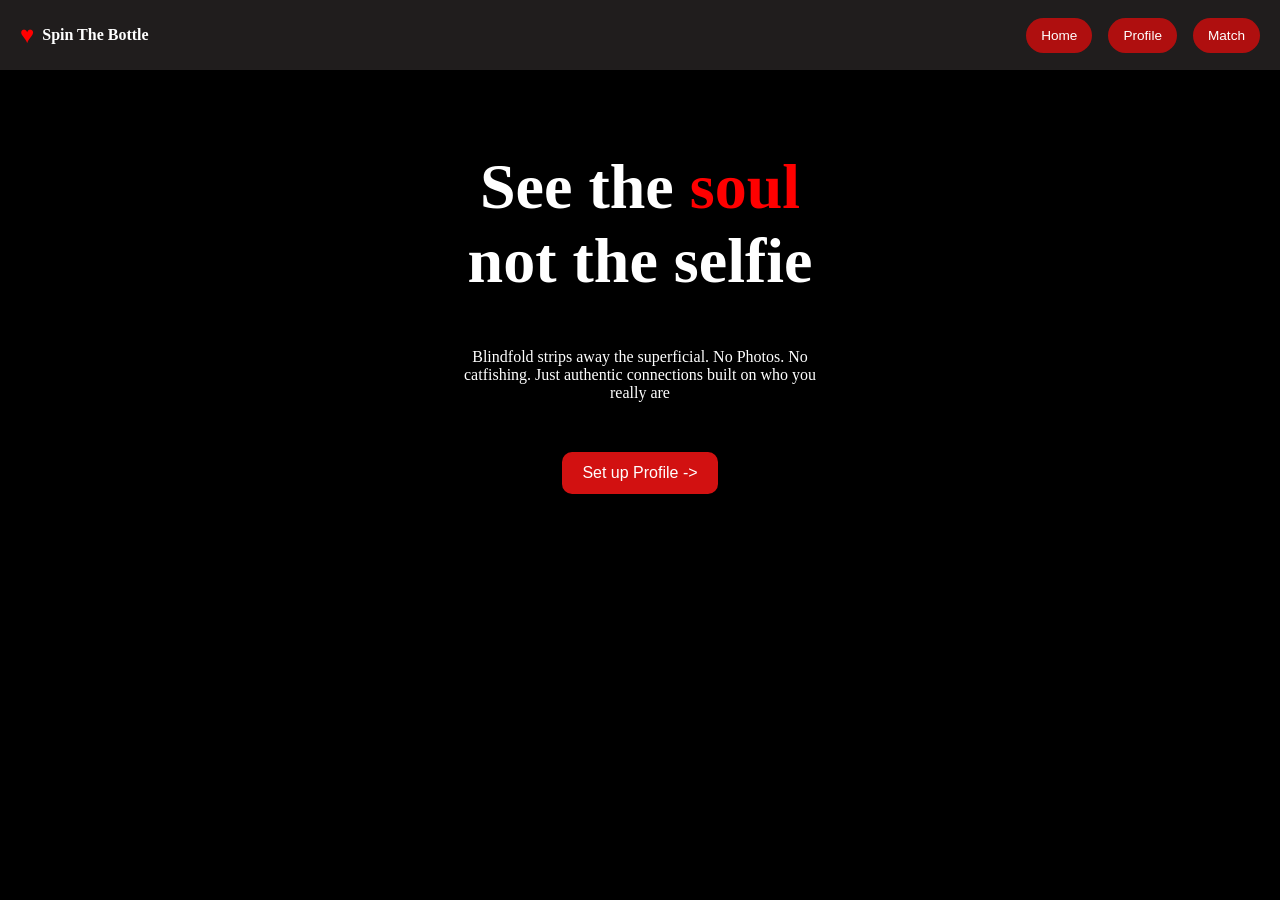
<file: index.html>
<!DOCTYPE html>
<html lang="en">
<head>
  <meta charset="UTF-8">
  <meta name="viewport" content="width=device-width, initial-scale=1.0">
  <title>Spin The Bottle - Blindfolded</title>
  <link href="https://fonts.googleapis.com/css2?family=Poppins:wght@400;600&family=Roboto:wght@400;500&display=swap" rel="stylesheet">
  <style>
    body {
      font-family: 'Work Sans', sans-serif;
      margin: 0;
      padding: 0;
      background-color: #000000;
      color: #333;
    }

    .nav-links a:hover {
      text-decoration: underline;
    }   

    h1 {
      font-size: 4rem;
      color: white;
      text-align: center;
      font-family: 'Pacifico', cursive;
      margin-bottom: 50px;
      margin-top: 150px;
    }

    h2 {
      font-size: 1.8rem;
      color: #430b0b;
      margin-bottom: 40px;
    }

    p {
      font-size: 1rem;
      color: white;
      text-align: center;
      font-family: 'Pacifico', cursive;
      margin-bottom: 50px;
    }

    h3 {
      font-size: 1rem;
      color: white;
      font-family: 'Pacifico', cursive;
    }

    button {
      background-color: #d21111;
      color: white;
      border: none;
      padding: 12px 20px;
      font-size: 1rem;
      border-radius: 10px;
      cursor: pointer;
      transition: background-color 0.3s ease;
    }

    button:hover {
      background-color: #3b0606;
    }

    .highlight {
      color: red;
      font-family: 'lobster Two', cursive;
      font-weight: bold;
    }

    .link {
      text-align: center;
      margin-top: 20px;
    }

    .link a {
      color: #0e1110;
      text-decoration: none;
      font-weight: 600;
    }

    .link a:hover {
      text-decoration: underline;
    }

    nav {
      display: flex;
      justify-content: space-between;
      align-items: center;
      background-color: rgb(32, 29, 29);
      position: fixed;
      top: 0;
      left: 0;
      width: 100%;
      z-index: 1000;
      padding: 10px 20px;
      box-sizing: border-box;
    }

    .nav .brand {
      color: white;
      font-size: 1.5rem;
      display: flex;
      align-items: center;
      gap: 8px;
    }

    .nav .nav-items {
      display: flex;
      gap: 1rem;
    }

    .nav .nav-items a {
      padding: 10px 15px;
      color: white;
      text-decoration: none;
      font-weight: 500;
      background-color: #af0f0f;
      border: none;
      cursor: pointer;
      transition: background-color 0.3s ease;
      border-radius: 20px;
      font-size: 0.85rem;
    }

    .nav .nav-items a:hover { 
      background-color: #ff4444;
    }

    .item {
      display: inline-block;
    }

    .content-wrapper {
      text-align: center;
    }

    .button-container {
      text-align: center;
      margin-top: 30px;
    }

    .button-container a {
      text-decoration: none;
    }
  </style>
</head>
<body>
  <nav class="nav">
    <div class="brand">
      <span class="highlight">&#9829</span>
      <h3>Spin The Bottle</h3>
    </div>
    <div class="nav-items">
      <a href="index.html">Home</a>
      <a href="profile.html">Profile</a>
      <a href="Match.html">Match</a>
    </div>
  </nav>

  <div class="content-wrapper">
    <h1>
      See the <span class="highlight">soul</span> <br>
      not the selfie
    </h1>
    <p>
      Blindfold strips away the superficial. No Photos. No <br>
      catfishing. Just authentic connections built on who you <br>
      really are
    </p>

    <div class="button-container">
      <a href="profile.html"><button>Set up Profile -></button></a>
    </div>
  </div>

</body>
</html>
</file>
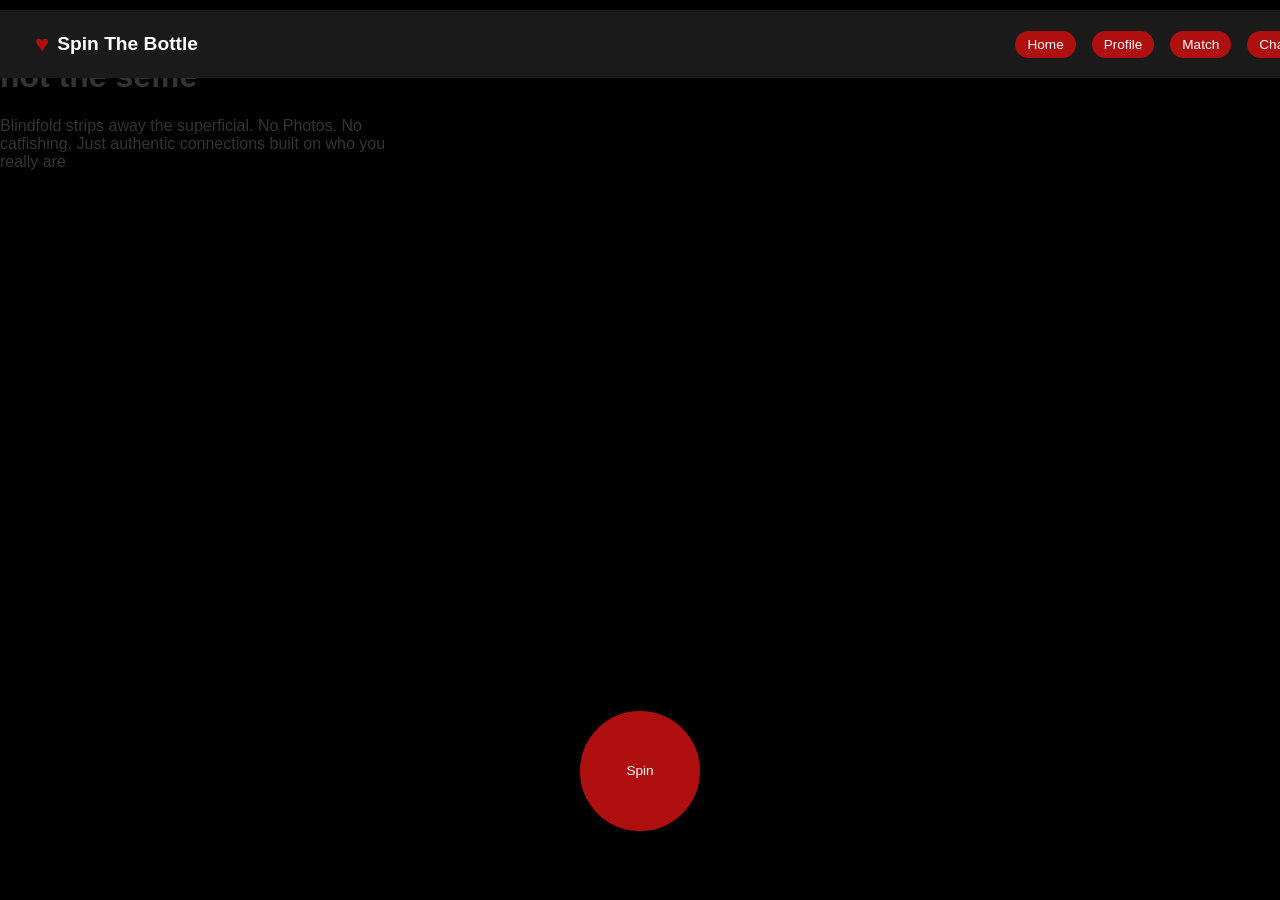
<file: Match.Html>
<!DOCTYPE html>
<html lang="en">
<head>
    <meta charset="UTF-8">
    <meta name="viewport" content="width=device-width, initial-scale=1.0">
    <title>Spin the Bottle</title>
    <link rel="stylesheet" href="styles.css">
</head>

<style>
    body {
      font-family: 'Work Sans', sans-serif;
      margin: 0;
      padding: 0;
      background-color: #000000;
      color: #333;
    }
    
    nav.nav {
        display: flex;
        justify-content: space-between;
        align-items: center;
        padding: 10px 20px;
        background-color: #1a1a1a;
    }
    
    .brand {
        display: flex;
        align-items: center;
        gap: 8px;
    }
    
    .brand h3 {
        margin: 0;
        font-size: 1.2rem;
    }
    
    .highlight {
        color: #af0f0f;
    }
    
    .nav-items {
        display: flex;
        gap: 15px;
    }
    
    .nav-items a {
        color: white;
        text-decoration: none;
        font-size: 0.85rem;
        background-color: #af0f0f;
        padding: 6px 12px;
        border-radius: 20px;
        border: none;
        cursor: pointer;
        transition: background-color 0.3s;
        white-space: nowrap;
    }
    
    .nav-items a:hover {
        background-color: #ff4444;
    }
    
    .bottle-container {
        position: relative;
        width: 400px;
        height: 400px;
        margin: 100px auto;
        display: flex;
        justify-content: center;
        align-items: center;
        z-index: 1;
    }
    
    .bottle {
        width: 100%;
        height: 100%;
        background: url('https://png.pngtree.com/png-clipart/20231020/original/pngtree-champagne-bottle-png-in-cartoon-style-all-elements-are-isolated-png-image_13385475.png') no-repeat center;
        background-size: contain;
        transition: transform 4s ease-out;
        cursor: pointer;
    }

    .instructions {
        position: absolute;
        bottom: -40px;
        width: 100%;
        text-align: center;
        font-size: 1rem;
        color: #ccc;
    }
    
    button {
        display: flex;
        justify-content: center;
        align-items: center;
        border: 1px solid #af0f0f;
        background-color: #af0f0f;
        color: white;
        cursor: pointer;
    }

    button:hover {
        background: #000000;
    }
    
    .button.p {
        text-align: center;
        margin-bottom: 30px;
    }
    
    #spinBtn {
        margin: -60px auto 20px auto;
        display: block;
        width: 120px;
        height: 120px;
        border-radius: 50%;
        border: 2px solid #af0f0f;
        font-size: 0.85rem;
        padding: 0;
        position: relative;
        z-index: 2;
    }
    
    #spinBtn:hover {
        background: #ff4444;
        border-color: #ff4444;
    }
    
    .modal {
        display: none;
        position: fixed;
        z-index: 3;
        left: 0;
        top: 0;
        width: 100%;
        height: 100%;
        background-color: rgba(0, 0, 0, 0.8);
        align-items: center;
        justify-content: center;
    }
    
    .modal.show {
        display: flex;
    }
    
    .profile-card {
        background-color: #1a1a1a;
        padding: 40px;
        border-radius: 20px;
        border: 2px solid #af0f0f;
        text-align: center;
        color: white;
        max-width: 400px;
        animation: popIn 0.5s ease-out;
    }
    
    @keyframes popIn {
        0% {
            transform: scale(0);
            opacity: 0;
        }
        100% {
            transform: scale(1);
            opacity: 1;
        }
    }
    
    .profile-card h2 {
        font-size: 2rem;
        margin: 0 0 20px 0;
        color: #af0f0f;
    }
    
    .profile-card p {
        font-size: 1rem;
        margin: 10px 0;
        color: #ccc;
    }
    
    .common-activities {
        background-color: #000000;
        padding: 15px;
        border-radius: 10px;
        margin: 20px 0;
    }
    
    .common-activities h3 {
        margin: 0 0 10px 0;
        color: #af0f0f;
    }
    
    .activity-tag {
        display: inline-block;
        background-color: #af0f0f;
        color: white;
        padding: 5px 12px;
        border-radius: 15px;
        margin: 5px 5px;
        font-size: 0.9rem;
    }
    
    .close-btn {
        background-color: #af0f0f;
        color: white;
        border: none;
        padding: 10px 20px;
        border-radius: 20px;
        cursor: pointer;
        margin-top: 20px;
        font-size: 1rem;
    }
    
    .close-btn:hover {
        background-color: #ff4444;
    }
</style>
<body>
  <nav class="nav">
    <div class="brand"><span class="highlight">&#9829</span><h3>Spin The Bottle</h3></div>
    <div class="nav-items">
        <a href="index.html">Home</a>
        <a href="profile.html">Profile</a>
        <a href="Match.html">Match</a>
        <a href="chat.html">Chat</a>
    </div>
  </nav>

  <h1>
    See the <span class="highlight">soul</span> <br>
    not the selfie
  </h1>
  <p>
    Blindfold strips away the superficial. No Photos. No <br>
    catfishing. Just authentic connections built on who you <br>
    really are
  </p>

  <div class="bottle-container">
    <div class="bottle" id="bottle"></div>
  </div>
  <button id="spinBtn">Spin</button>

<div id="matchModal" class="modal">
    <div class="profile-card">
        <h2 id="matchName">Name</h2>
        <p>💕 You matched!</p>
        <div class="common-activities">
            <h3>Common Notes</h3>
            <div id="commonActivities"></div>
        </div>
        <button class="close-btn" onclick="goToChat()">Continue Spinning</button>
    </div>
</div>

</body>
</html>
</file>
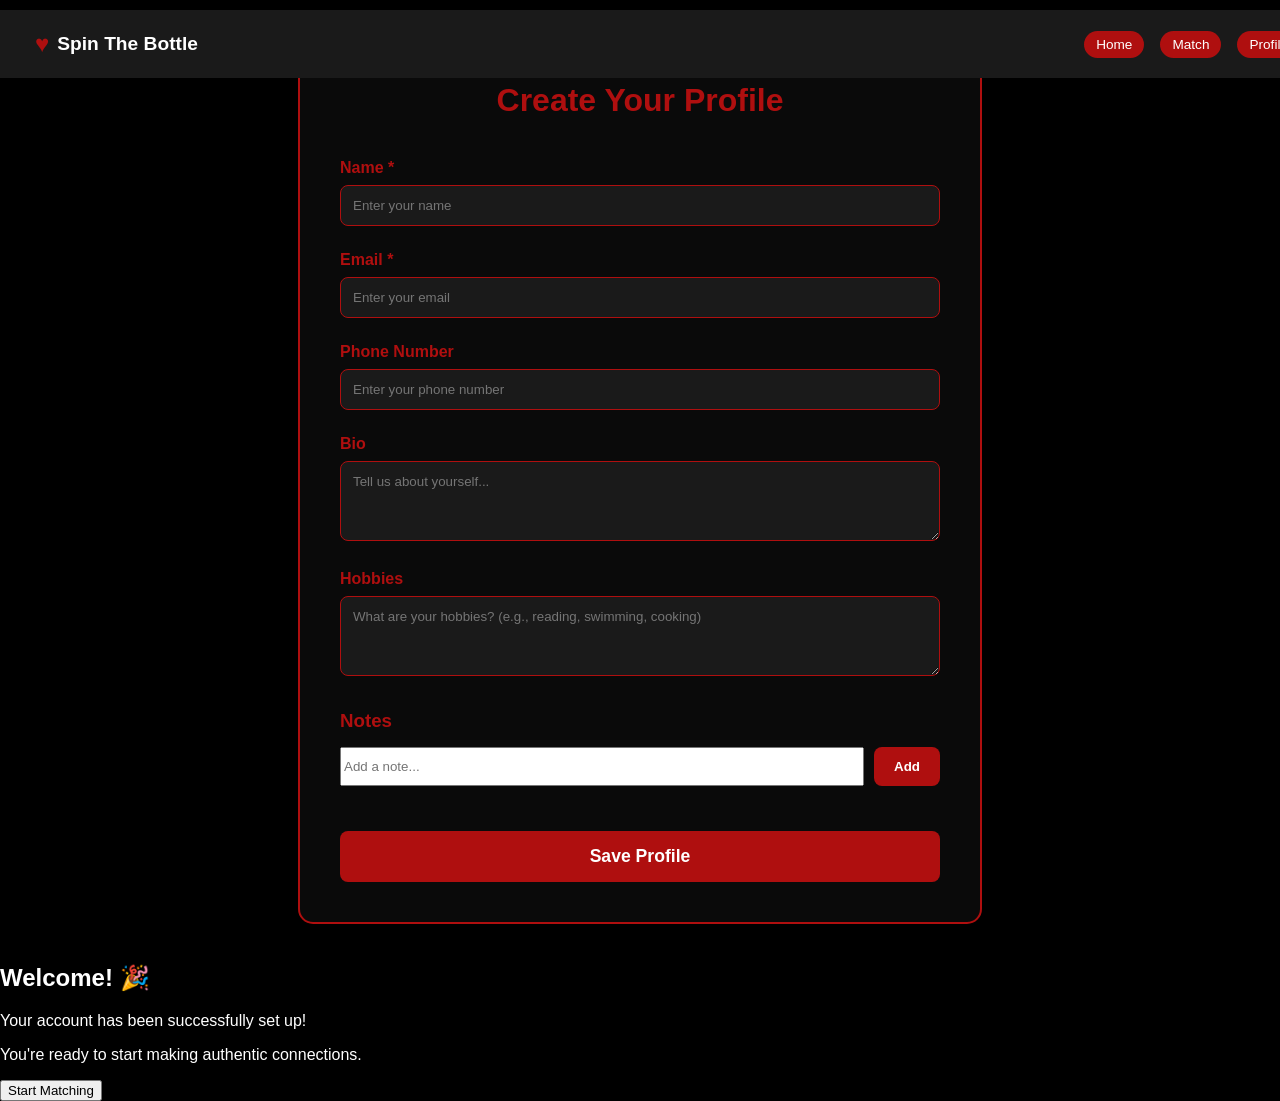
<file: profile.html>
<!DOCTYPE html>
<html lang="en">
<head>
    <meta charset="UTF-8">
    <meta name="viewport" content="width=device-width, initial-scale=1.0">
    <title>Profile - Spin the Bottle</title>
    <link rel="stylesheet" href="styles.css">
</head>
<style>
    body {
        font-family: 'Work Sans', sans-serif;
        margin: 0;
        padding: 0;
        background-color: #000000;
        color: white;
    }

    nav.nav {
        display: flex;
        justify-content: space-between;
        align-items: center;
        padding: 10px 20px;
        background-color: #1a1a1a;
    }
    
    .brand {
        display: flex;
        align-items: center;
        gap: 8px;
    }
    
    .brand h3 {
        margin: 0;
        font-size: 1.2rem;
    }
    
    .highlight {
        color: #af0f0f;
    }
    
    .nav-items {
        display: flex;
        gap: 15px;
    }
    
    .nav-items a {
        color: white;
        text-decoration: none;
        font-size: 0.85rem;
        background-color: #af0f0f;
        padding: 6px 12px;
        border-radius: 20px;
        border: none;
        cursor: pointer;
        transition: background-color 0.3s;
        white-space: nowrap;
    }
    
    .nav-items a:hover {
        background-color: #ff4444;
    }

    .profile-container {
        max-width: 600px;
        margin: 40px auto;
        padding: 40px;
        border: 2px solid #af0f0f;
        border-radius: 15px;
        background-color: #0a0a0a;
    }

    .profile-header {
        text-align: center;
        margin-bottom: 40px;
    }

    .profile-header h1 {
        margin: 0 0 30px 0;
        font-size: 2rem;
        color: #af0f0f;
    }

    .form-group {
        margin-bottom: 25px;
    }

    .form-group label {
        display: block;
        margin-bottom: 8px;
        font-weight: 600;
        color: #af0f0f;
    }

    .form-group input,
    .form-group textarea {
        width: 100%;
        padding: 12px;
        border: 1px solid #af0f0f;
        border-radius: 8px;
        background-color: #1a1a1a;
        color: white;
        font-family: 'Work Sans', sans-serif;
        box-sizing: border-box;
    }

    .form-group input:focus,
    .form-group textarea:focus {
        outline: none;
        border-color: #ff4444;
        box-shadow: 0 0 10px rgba(175, 15, 15, 0.5);
    }

    .form-group textarea {
        resize: vertical;
        min-height: 80px;
    }

    .interests-section {
        margin-top: 30px;
    }

    .interests-section h3 {
        color: #af0f0f;
        margin-bottom: 15px;
    }

    .interest-input {
        display: flex;
        gap: 10px;
        margin-bottom: 10px;
    }

    .interest-input input {
        flex: 1;
    }

    .add-btn {
        background-color: #af0f0f;
        color: white;
        border: none;
        padding: 12px 20px;
        border-radius: 8px;
        cursor: pointer;
        font-weight: 600;
        transition: background-color 0.3s;
    }

    .add-btn:hover {
        background-color: #ff4444;
    }

    .interests-list {
        display: flex;
        flex-wrap: wrap;
        gap: 10px;
        margin-top: 15px;
    }

    .interest-tag {
        background-color: #af0f0f;
        color: white;
        padding: 8px 15px;
        border-radius: 20px;
        display: flex;
        align-items: center;
        gap: 8px;
        font-size: 0.9rem;
    }

    .interest-tag button {
        background: none;
        border: none;
        color: white;
        cursor: pointer;
        font-size: 1.2rem;
        padding: 0;
    }

    .save-btn {
        width: 100%;
        background-color: #af0f0f;
        color: white;
        border: none;
        padding: 15px;
        border-radius: 8px;
        font-size: 1.1rem;
        font-weight: 600;
        cursor: pointer;
        margin-top: 30px;
        transition: background-color 0.3s;
    }

    .save-btn:hover {
        background-color: #ff4444;
    }

    .success-message {
        display: none;
        background-color: #4CAF50;
        color: white;
        padding: 15px;
        border-radius: 8px;
        margin-bottom: 20px;
        text-align: center;
    }
</style>

<body>
    <nav class="nav">
        <div class="brand"><span class="highlight">&#9829</span><h3>Spin The Bottle</h3></div>
        <div class="nav-items">
            <a href="index.html">Home</a>
            <a href="Match.html">Match</a>
            <a href="profile.html">Profile</a>
        </div>
    </nav>

    <div class="profile-container">
        <div class="profile-header">
            <h1>Create Your Profile</h1>
        </div>

        <div id="successMessage" class="success-message">Profile saved successfully!</div>

        <form id="profileForm">
            <div class="form-group">
                <label for="name">Name *</label>
                <input type="text" id="name" placeholder="Enter your name" required>
            </div>

            <div class="form-group">
                <label for="email">Email *</label>
                <input type="email" id="email" placeholder="Enter your email" required>
            </div>

            <div class="form-group">
                <label for="phone">Phone Number</label>
                <input type="tel" id="phone" placeholder="Enter your phone number">
            </div>

            <div class="form-group">
                <label for="bio">Bio</label>
                <textarea id="bio" placeholder="Tell us about yourself..."></textarea>
            </div>

            <div class="form-group">
                <label for="hobbies">Hobbies</label>
                <textarea id="hobbies" placeholder="What are your hobbies? (e.g., reading, swimming, cooking)"></textarea>
            </div>

            <div class="interests-section">
                <h3>Notes</h3>
                <div class="interest-input">
                    <input type="text" id="interestInput" placeholder="Add a note...">
                    <button type="button" class="add-btn" onclick="addInterest()">Add</button>
                </div>
                <div id="interestsList" class="interests-list"></div>
            </div>

            <button type="submit" class="save-btn">Save Profile</button>
        </form>
    </div>

    <div id="completionModal" class="modal">
        <div class="profile-card">
            <h2>Welcome! 🎉</h2>
            <p>Your account has been successfully set up!</p>
            <p>You're ready to start making authentic connections.</p>
            <button class="close-btn" onclick="goToMatch()">Start Matching</button>
        </div>
    </div>

</body>
</html>
</file>
<file: styles.css>
.loader {
    position: fixed;
    top: 0;
    left: 0;
    width: 100vw;
    height: 100vh;
    background-color: rgba(255, 255, 255, 0.8);
    display: flex;
    justify-content: center;
    align-items: center;
    transition: opacity o.75s, visability 0.75s;
}

.loader-hidden {
    opacity: 0;
    visibility: hidden;
}

.loader::after{
    content: "";
    width: 75px;
    height: 75px;
    border: 15px solid #3498db;
    border-top-color: #7449ff;
    border-radius: 50%;
    animation: loading 0.75s ease infinite;
}

@keyframes loading {
    from {
        transform: rotate(0turn);
    }
    to {
        transform: rotate(1turn);
    }
}

ul {
    list-style-type: none;
    margin: 0;
    padding: 0;
    overflow: hidden;
    background-color: darkviolet;
}
ul li {
    float: left;
}

ul li a {
    display: block;
    color: white;
    text-align: center;
    padding: 14px 16px;
    text-decoration: none;
}
ul li a:hover {
    background-color: #3918ae;
}
  /* Base styles */
        body {
            font-family: 'Poppins', sans-serif;
            margin: 0;
            padding: 0;
            background-color: #f4f7f6;
        }

        /* TODO: Style the navbar */
        .navbar {
            display: flex;
            justify-content: space-between;
            align-items: center;
            padding: 1rem 2rem;
            background-color: #fff;
            box-shadow: 0 2px 4px rgba(0,0,0,0.1);
        }

        /* TODO: Style the profile container */
        .profile-container {
            /* Add styles for the main container */
            max-width: 800px;
            margin: 2rem auto;
            padding: 20px;
        }

        /* TODO: Style the profile sections */
        .profile-section {
            /* Add styles for each section */
            background: white;
            padding: 20px;
            margin-bottom: 20px;
            border-radius: 8px;
        }
        nav {
        display: flex;
        justify-content: space-between;
        background-color: rgb(32, 29, 29);
        position: fixed;
        top: 10px;
        left: 0;
        width: 100%;
        z-index: 1000;
        overflow: hidden;
    }
    .nav .brand {
        color: white;
        font-size: 1.5rem;
        padding: 10px 15px;
    }
    .nav .nav-items {
        display: flex;
        gap: 1rem;
    }
    nav ul {
        list-style-type: none;
        display: flex;
        justify-content: flex-start;
    }
    nav ul li {
        flex: 0 0 auto;
    }
    nav ul li a {
        float: right;
        padding: 10px 10px;
        color: white;
        text-decoration: none;
        font-weight: 500;
        background-color: transparent;
        border: none;
        cursor: pointer;
        transition: background-color 0.3s ease;
    }
    nav ul li a:hover { 
        background-color: #333;

    }
    .item {
        display: inline-block;
        margin: 0 10px;
    }
</file>
